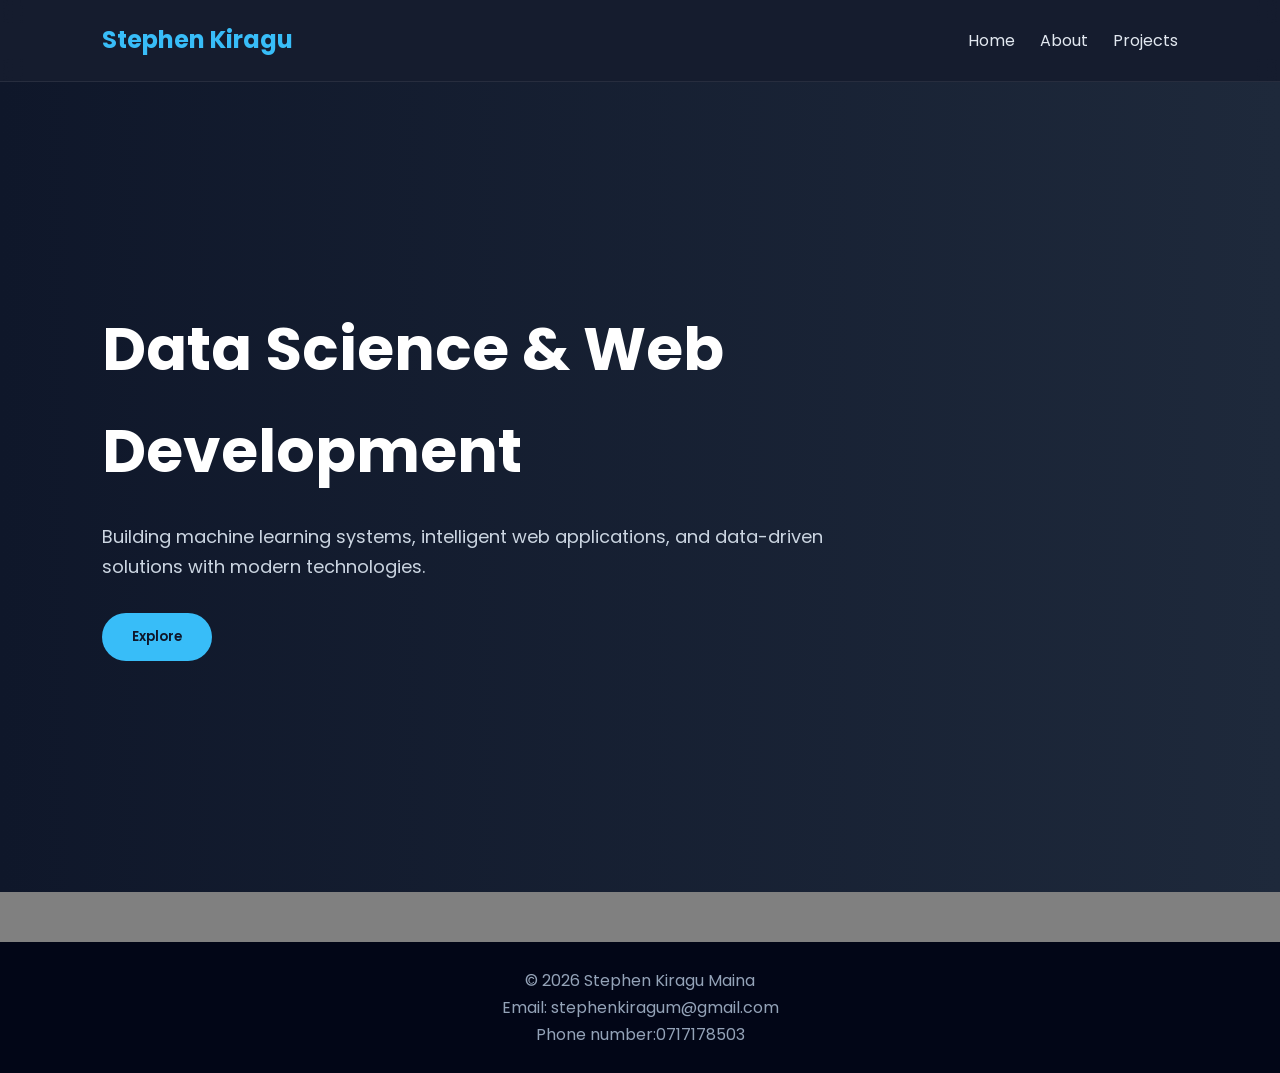
<file: index.html>
<!DOCTYPE html>
<html lang="en">
<head>
    <meta charset="UTF-8">
    <meta name="viewport" content="width=device-width, initial-scale=1.0">
    <title>Stephen Kiragu Maina | Portfolio</title>
    <link rel="stylesheet" href="style.css">
</head>
<body>

<header>
    <h1>Stephen Kiragu</h1>

    <nav>
        <ul>
            <li><a href="index.html">Home</a></li>
            <li><a href="about.html">About</a></li>
            <li><a href="projects.html">Projects</a></li>
        </ul>
    </nav>
</header>

<section class="hero">
    <div class="hero-text">
        <h2>Data Science & Web Development</h2>

        <p>
            Building machine learning systems, intelligent web applications,
            and data-driven solutions with modern technologies.
        </p>

        <button onclick="showMessage()">Explore</button>
        <p id="message"></p>
    </div>
</section>

<footer>
    <p>© 2026 Stephen Kiragu Maina</p>
    <p>Email: stephenkiragum@gmail.com</p>
    <p>Phone number:0717178503</p>
</footer>

<script src="script.js"></script>
</body>
</html>
</file>
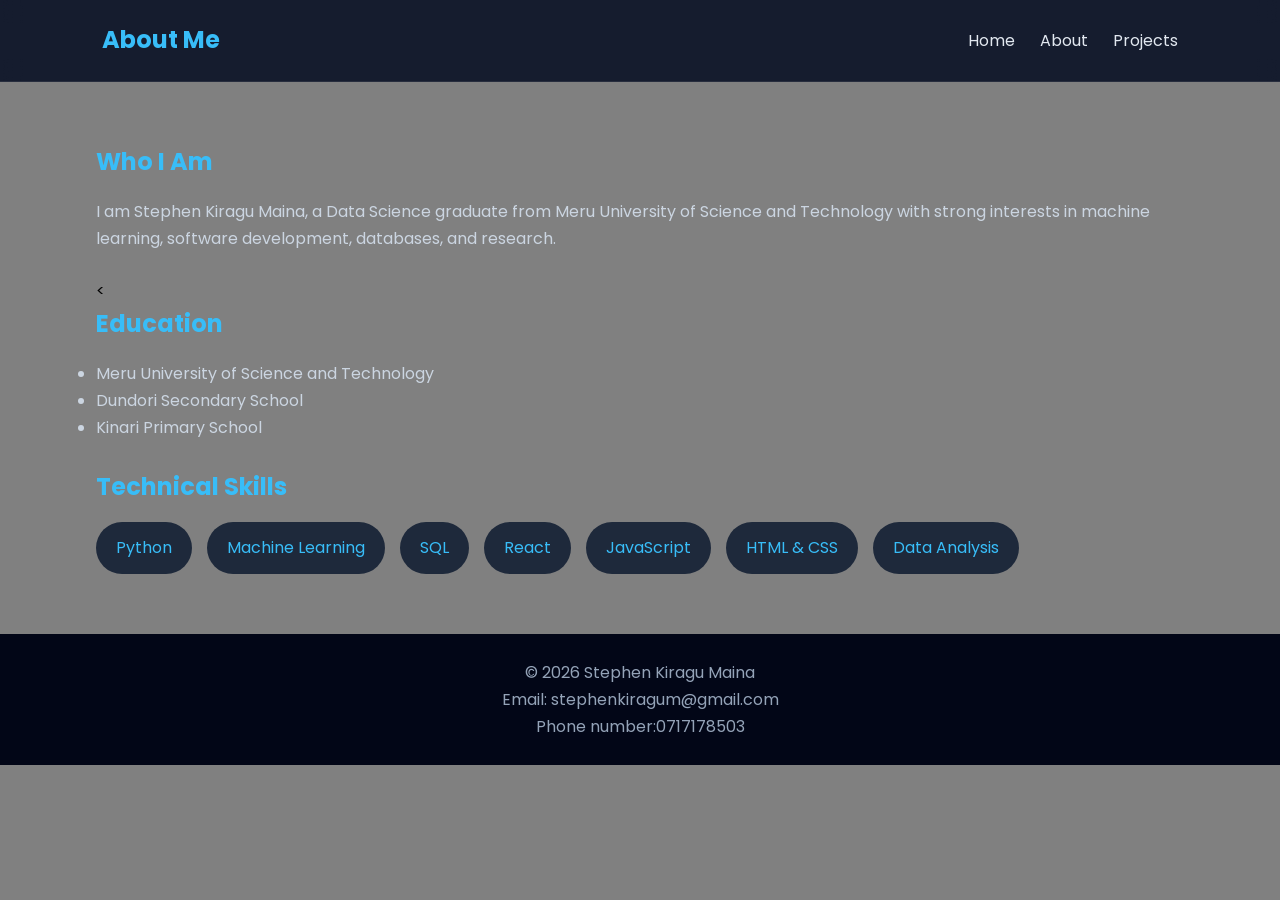
<file: about.html>
<!DOCTYPE html>
<html lang="en">
<head>
    <meta charset="UTF-8">
    <meta name="viewport" content="width=device-width, initial-scale=1.0">
    <title>About</title>
    <link rel="stylesheet" href="style.css">
</head>
<body>

<header>
    <h1>About Me</h1>

    <nav>
        <ul>
            <li><a href="index.html">Home</a></li>
            <li><a href="about.html">About</a></li>
            <li><a href="projects.html">Projects</a></li>
        </ul>
    </nav>
</header>

<section class="content">

    <h2>Who I Am</h2>

    <p>
        I am Stephen Kiragu Maina, a Data Science graduate from  Meru University
        of Science and Technology with strong interests in machine learning,
        software development, databases, and research.
    </p>
    <

    <h2>Education</h2>

    <ul>
        <li>Meru University of Science and Technology</li>
        <li>Dundori Secondary School</li>
        <li>Kinari Primary School</li>
    </ul>

    <h2>Technical Skills</h2>

    <div class="skills">
        <span>Python</span>
        <span>Machine Learning</span>
        <span>SQL</span>
        <span>React</span>
        <span>JavaScript</span>
        <span>HTML & CSS</span>
        <span>Data Analysis</span>
    </div>

</section>

<footer>
    <p>© 2026 Stephen Kiragu Maina</p>
    <p>Email: stephenkiragum@gmail.com</p>
    <p>Phone number:0717178503</p>
</footer>

</body>
</html>
</file>
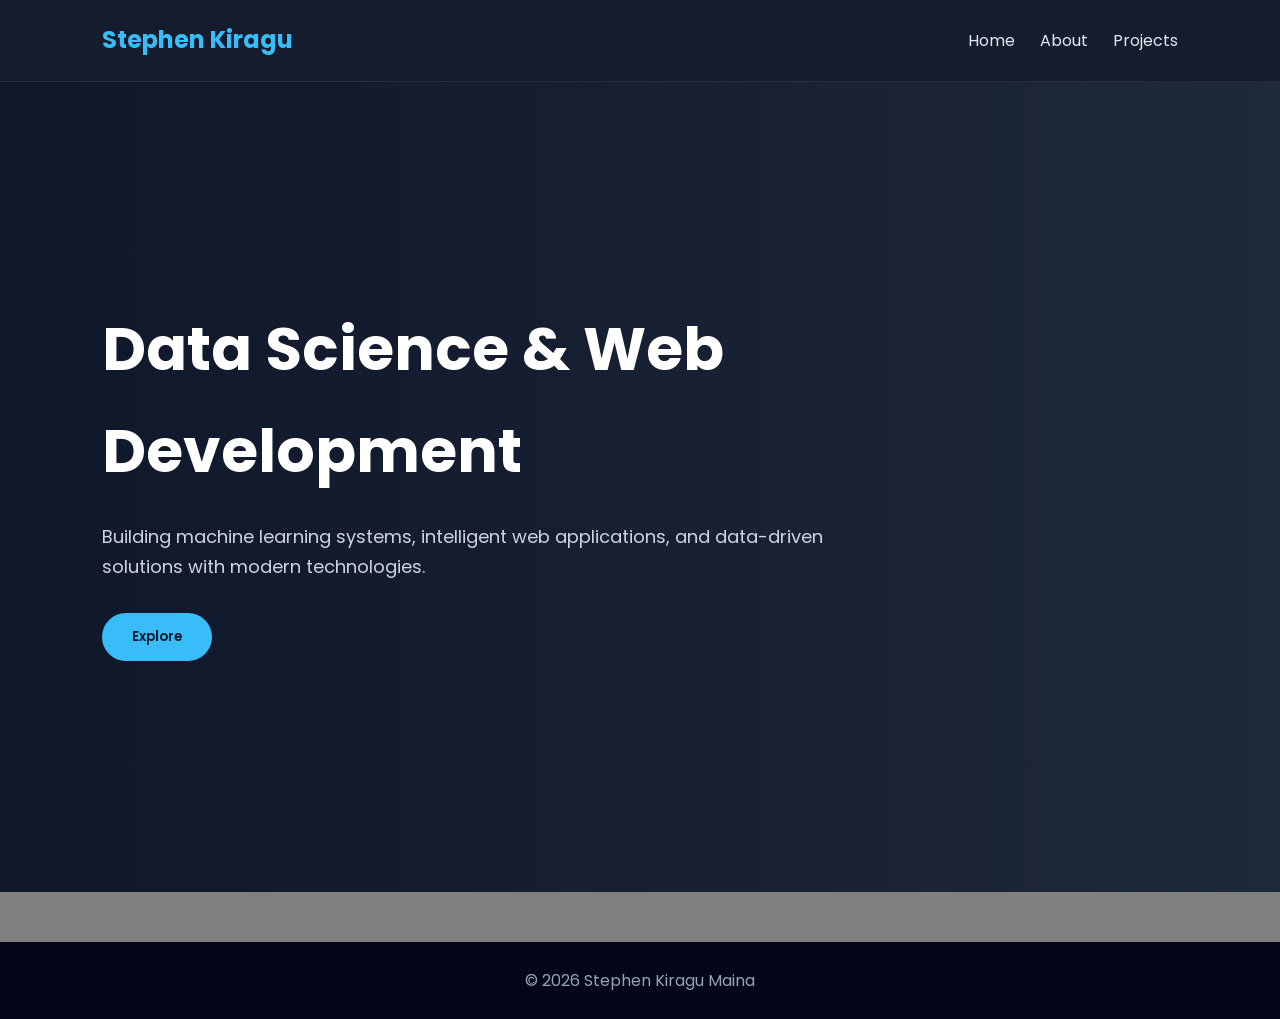
<file: index[1].html>
<!DOCTYPE html>
<html lang="en">
<head>
    <meta charset="UTF-8">
    <meta name="viewport" content="width=device-width, initial-scale=1.0">
    <title>Stephen Kiragu Maina | Portfolio</title>
    <link rel="stylesheet" href="style.css">
</head>
<body>

<header>
    <h1>Stephen Kiragu</h1>

    <nav>
        <ul>
            <li><a href="index.html">Home</a></li>
            <li><a href="about.html">About</a></li>
            <li><a href="projects.html">Projects</a></li>
        </ul>
    </nav>
</header>

<section class="hero">
    <div class="hero-text">
        <h2>Data Science & Web Development</h2>

        <p>
            Building machine learning systems, intelligent web applications,
            and data-driven solutions with modern technologies.
        </p>

        <button onclick="showMessage()">Explore</button>
        <p id="message"></p>
    </div>
</section>

<footer>
    <p>© 2026 Stephen Kiragu Maina</p>
</footer>

<script src="script.js"></script>
</body>
</html>
</file>
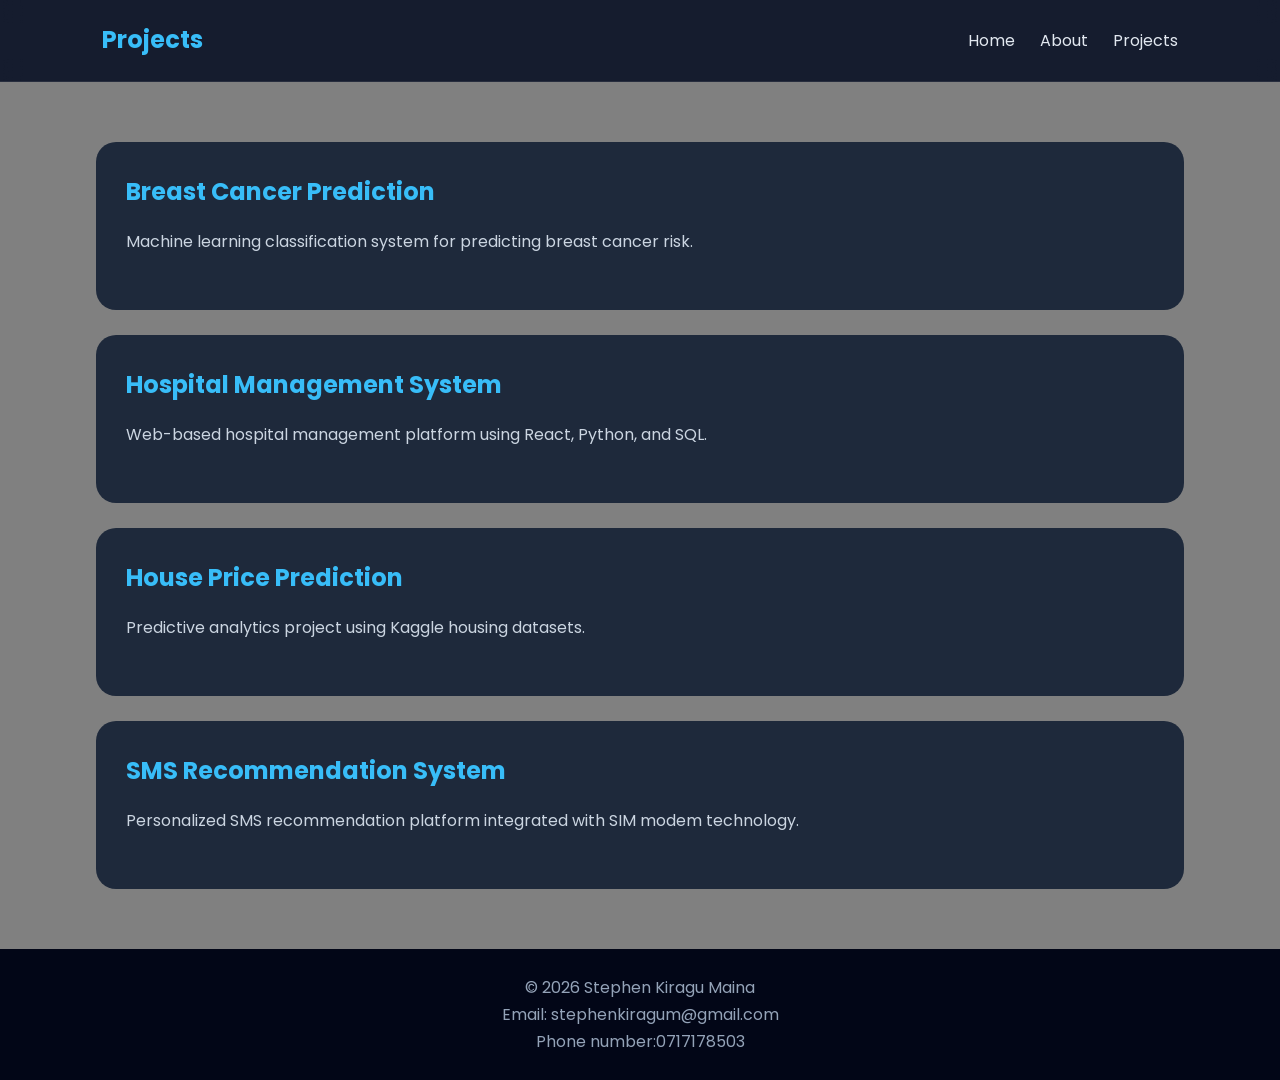
<file: projects.html>
<!DOCTYPE html>
<html lang="en">
<head>
    <meta charset="UTF-8">
    <meta name="viewport" content="width=device-width, initial-scale=1.0">
    <title>Projects</title>
    <link rel="stylesheet" href="style.css">
</head>
<body>

<header>
    <h1>Projects</h1>

    <nav>
        <ul>
            <li><a href="index.html">Home</a></li>
            <li><a href="about.html">About</a></li>
            <li><a href="projects.html">Projects</a></li>
        </ul>
    </nav>
</header>

<section class="content">

    <div class="project-card">
        <h2>Breast Cancer Prediction</h2>
        <p>
            Machine learning classification system for predicting breast cancer risk.
        </p>
    </div>

    <div class="project-card">
        <h2>Hospital Management System</h2>
        <p>
            Web-based hospital management platform using React, Python, and SQL.
        </p>
    </div>

    <div class="project-card">
        <h2>House Price Prediction</h2>
        <p>
            Predictive analytics project using Kaggle housing datasets.
        </p>
    </div>

    <div class="project-card">
        <h2>SMS Recommendation System</h2>
        <p>
            Personalized SMS recommendation platform integrated with SIM modem technology.
        </p>
    </div>

</section>

<footer>
    <p>© 2026 Stephen Kiragu Maina</p>
    <p>Email: stephenkiragum@gmail.com</p>
    <p>Phone number:0717178503</p>
</footer>

</body>
</html>
</file>
<file: style.css>
@import url('https://fonts.googleapis.com/css2?family=Poppins:wght@300;400;500;600;700&display=swap');

* {
    margin: 0;
    padding: 0;
    box-sizing: border-box;
    font-family: 'Poppins', sans-serif;
}

body {
    background: grey;
    color: 'brack';
    line-height: 1.7;
}

header {
    display: flex;
    justify-content: space-between;
    align-items: center;
    padding: 20px 8%;
    background: rgba(15, 23, 42, 0.95);
    position: sticky;
    top: 0;
    backdrop-filter: blur(10px);
    border-bottom: 1px solid rgba(255,255,255,0.08);
}

header h1 {
    color: #38bdf8;
    font-size: 24px;
}

nav ul {
    list-style: none;
    display: flex;
    gap: 25px;
}

nav ul li a {
    text-decoration: none;
    color: #e2e8f0;
    transition: 0.3s;
}

nav ul li a:hover {
    color: #38bdf8;
}

.hero {
    min-height: 90vh;
    display: flex;
    align-items: center;
    padding: 40px 8%;
    background: linear-gradient(to right, #0f172a, #1e293b);
}

.hero-text {
    max-width: 800px;
}

.hero h2 {
    font-size: 60px;
    color: white;
    margin-bottom: 20px;
}

.hero p {
    font-size: 18px;
    color: #cbd5e1;
}

button {
    margin-top: 30px;
    padding: 14px 30px;
    border: none;
    border-radius: 50px;
    background: #38bdf8;
    color: #0f172a;
    font-weight: 600;
    cursor: pointer;
    transition: 0.3s;
}

button:hover {
    transform: translateY(-3px);
}

.content {
    width: 85%;
    max-width: 1200px;
    margin: 60px auto;
}

.content h2 {
    color: #38bdf8;
    margin-bottom: 15px;
}

.content p,
.content ul {
    margin-bottom: 25px;
    color: #cbd5e1;
}

.skills {
    display: flex;
    flex-wrap: wrap;
    gap: 15px;
}

.skills span {
    padding: 12px 20px;
    border-radius: 30px;
    background: #1e293b;
    color: #38bdf8;
}

.project-card {
    background: #1e293b;
    padding: 30px;
    margin-bottom: 25px;
    border-radius: 20px;
    transition: 0.3s;
}

.project-card:hover {
    transform: translateY(-5px);
}

footer {
    text-align: center;
    padding: 25px;
    background: #020617;
    margin-top: 50px;
    color: #94a3b8;
}

#message {
    margin-top: 15px;
    color: #38bdf8;
}

@media (max-width: 768px) {

    header {
        flex-direction: column;
        gap: 15px;
    }

    .hero h2 {
        font-size: 42px;
    }

    nav ul {
        gap: 15px;
    }
}
</file>
